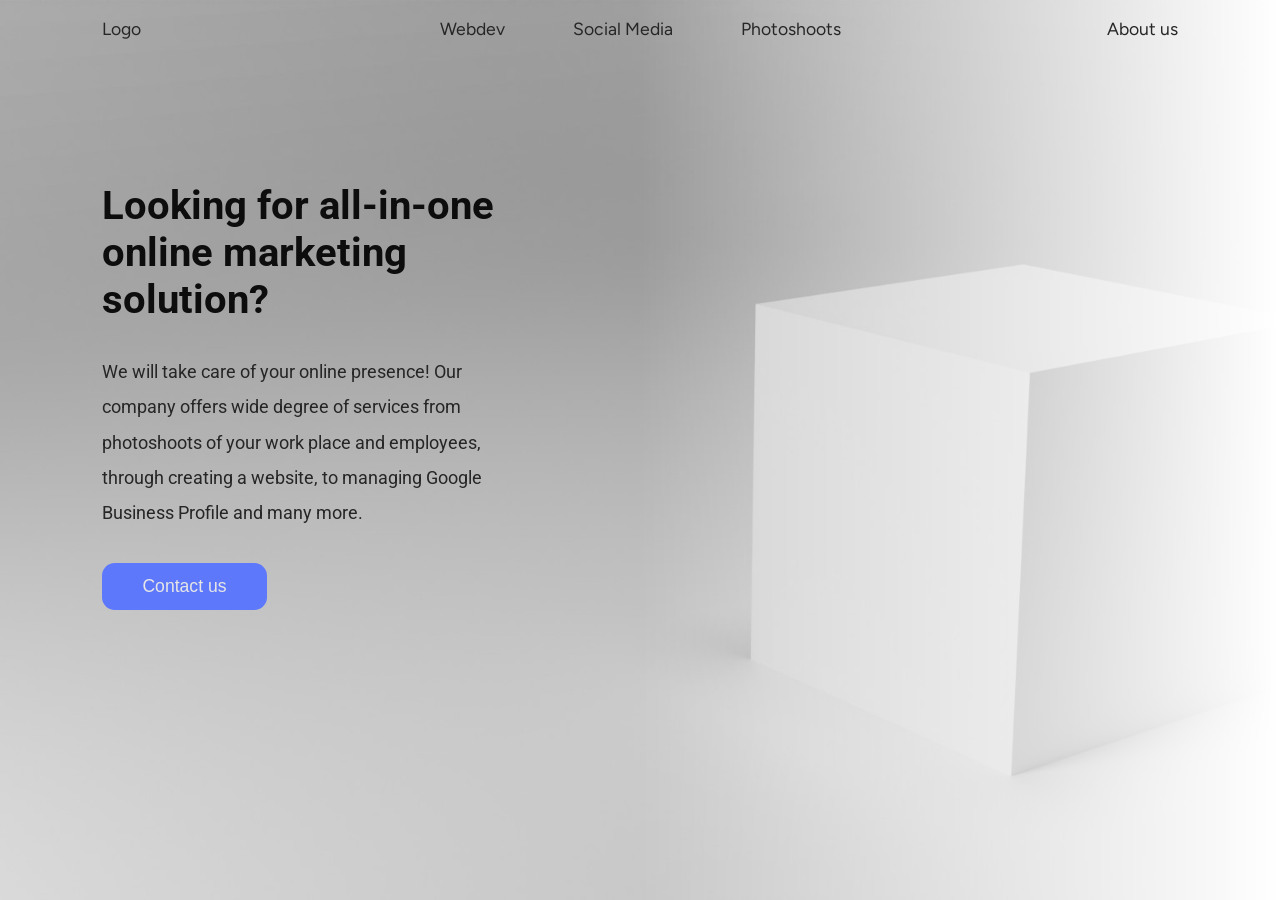
<file: webdev/webdev-website/index.html>
<!DOCTYPE html>
<html lang="en">
<head>
    <meta charset="UTF-8">
    <meta http-equiv="X-UA-Compatible" content="IE=edge">
    <meta name="viewport" content="width=device-width, initial-scale=1.0">
    <title>Document</title>
    <link rel="stylesheet" href="nav/nav.css">
    <link rel="stylesheet" href="index/index.css">
    <script src="https://ajax.googleapis.com/ajax/libs/jquery/3.6.0/jquery.min.js"></script>
    <script src="main/main.js" defer></script>
</head>
<body>
    <nav id="main-nav"></nav>

        <div class="top-image-container">
            <img src="img\index.jpg">
            <video autoplay muted loop id="vid-1"><source src="vid\cube-index.mp4" type="video/mp4" preload="none"></video> 
            <div class="index-text-container">
                <h1 class="index-title">Looking for all-in-one online marketing solution?</h1>
                <a class="index-description">We will take care of your online presence! Our company offers wide degree of services from photoshoots of your work place and employees, through creating a website, to managing Google Business Profile and many more.</a>
                <button class="main-lockup-button">Contact us</button>
            </div>
        </div>
    
</body>
</html>
</file>
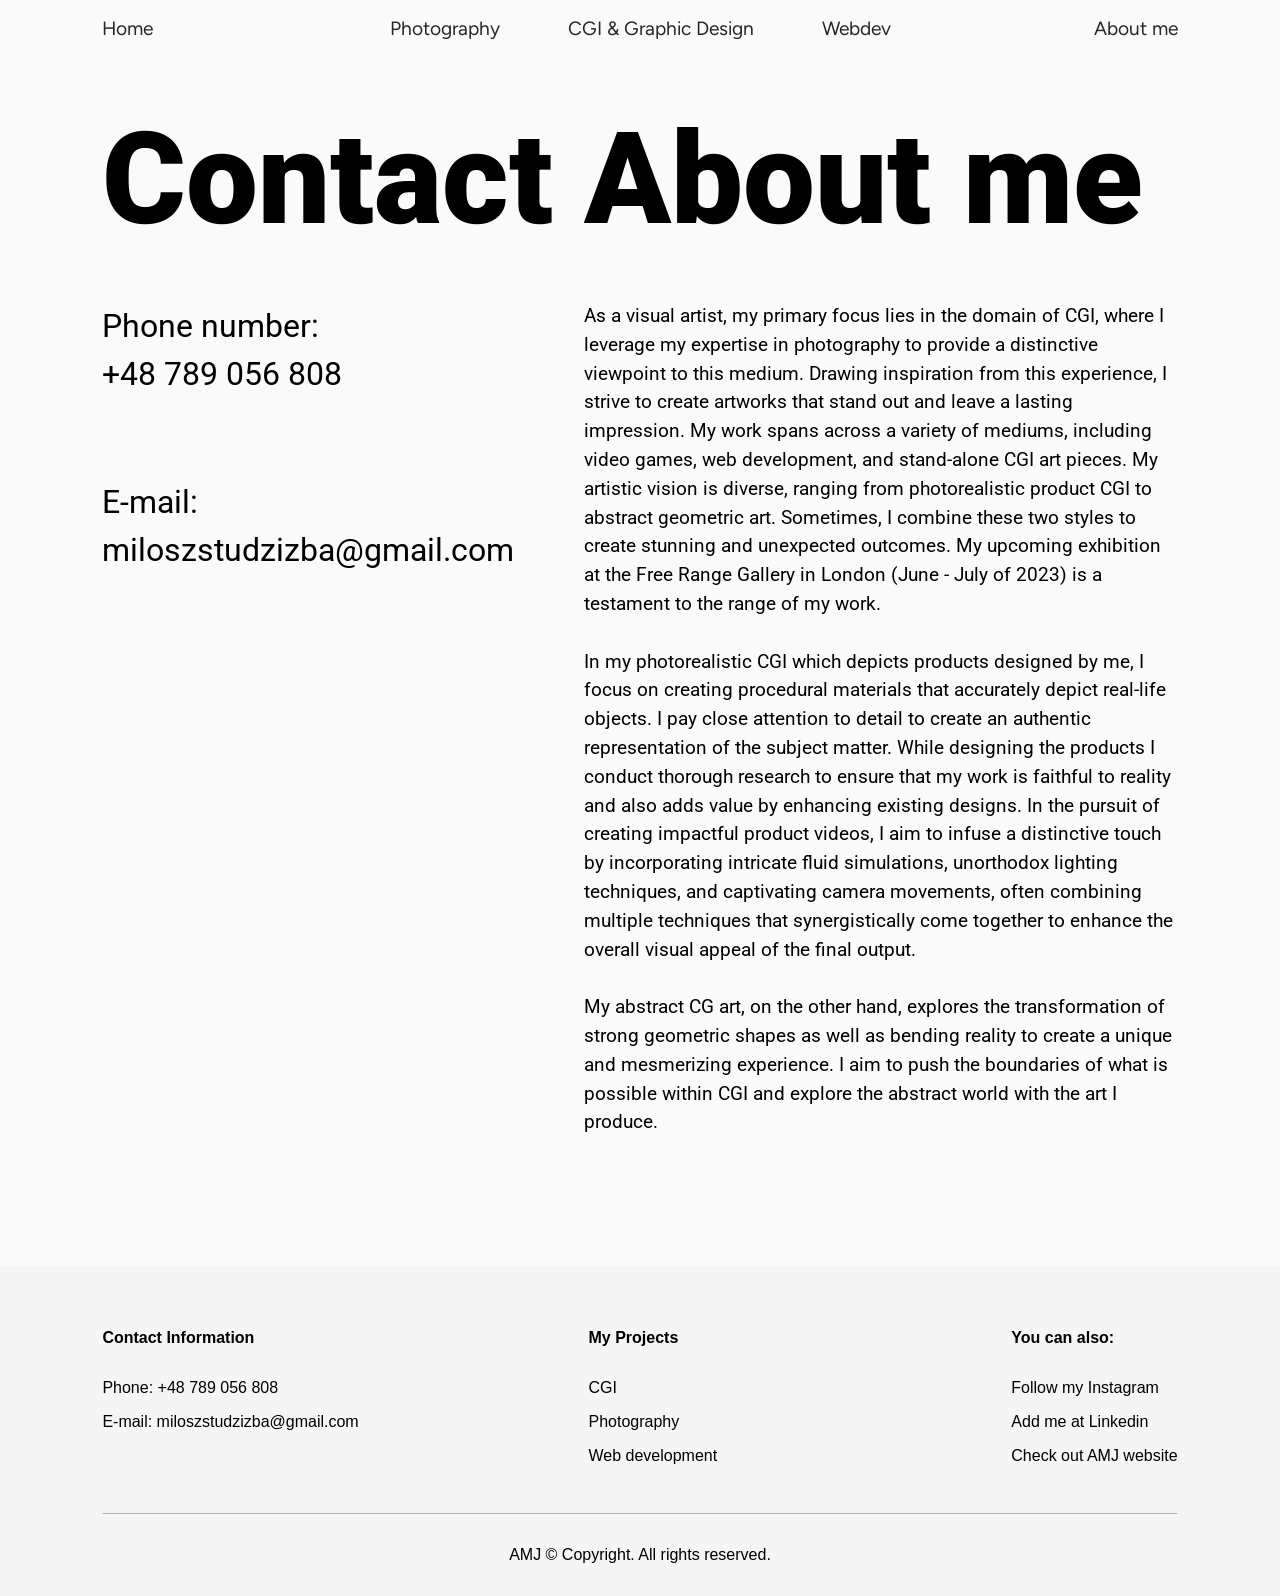
<file: aboutme.html>
<head>
    <meta charset="UTF-8">
    <meta http-equiv="X-UA-Compatible" content="IE=edge">
    <meta name="viewport" content="width=device-width, initial-scale=1.0">
    <title>Mist Photo Design</title>
    <link rel="stylesheet" href="main/main.css">
    <link rel="stylesheet" href="nav/nav-bright.css">
    <link rel="stylesheet" href="footer/footer-bright.css">
    <link rel="stylesheet" href="aboutme/aboutme.css">
    <script src="main/jquery.js"></script>
    <!-- <script src="https://ajax.googleapis.com/ajax/libs/jquery/3.6.0/jquery.min.js"></script>-->
    <script src="footer/footer.js" defer></script>
    <script src="nav/nav.js" defer></script>
</head>

<body>
    <!--main-nav imports code from nav/nav.html using script loacted in Main/Main.js-->
    <nav id="main-nav"></nav>
    <div class="nav-dummy"></div>

    <!--Navigation bar contents end here-->
    <div class="about-me-main-container">
        <div class="about-me-left-side">
            <h1>Contact</h1>
            <div class="contact">
                <div>
                    <p>Phone number:</p>
                    <p>+48 789 056 808</p>
                </div>
                <div>
                    <p>E-mail:</p>
                    <p>miloszstudzizba@gmail.com</p>
                </div>
            </div>
        </div>
        <div class="about-me-description">
            <h1>About me</h1>
            <p>As a visual artist, my primary focus lies in the domain of CGI, where I leverage my expertise in
                photography to provide
                a distinctive viewpoint to this medium. Drawing inspiration from this experience, I strive to create
                artworks that stand
                out and leave a lasting impression. My work spans across a variety of mediums, including video games,
                web development,
                and stand-alone CGI art pieces. My artistic vision is diverse, ranging from photorealistic product CGI
                to abstract
                geometric art. Sometimes, I combine these two styles to create stunning and unexpected outcomes. My
                upcoming exhibition at
                the Free Range Gallery in London (June - July of 2023) is a testament to the range of my work.
                <br></br>
                In my photorealistic CGI which depicts products designed by me, I focus on creating procedural materials
                that accurately
                depict real-life objects. I pay close attention to detail to create an authentic representation of the
                subject matter.
                While designing the products I conduct thorough research to ensure that my work is faithful to reality
                and also adds
                value by enhancing existing designs. In the pursuit of creating impactful product videos, I aim to
                infuse a distinctive
                touch by incorporating intricate fluid simulations, unorthodox lighting techniques, and captivating
                camera movements,
                often combining multiple techniques that synergistically come together to enhance the overall visual
                appeal of the final
                output.
                <br></br>
                My abstract CG art, on the other hand, explores the transformation of strong geometric shapes as well as
                bending
                reality to
                create a unique and mesmerizing experience. I aim to push the boundaries of what is possible within CGI
                and explore the abstract world with the art I produce.
            </p>
        </div>
    </div>
    <!--Footer imports html code from Main/Footer.html using script from Main/Main.js-->
    <footer id="Footer"></footer>
</body>
</file>
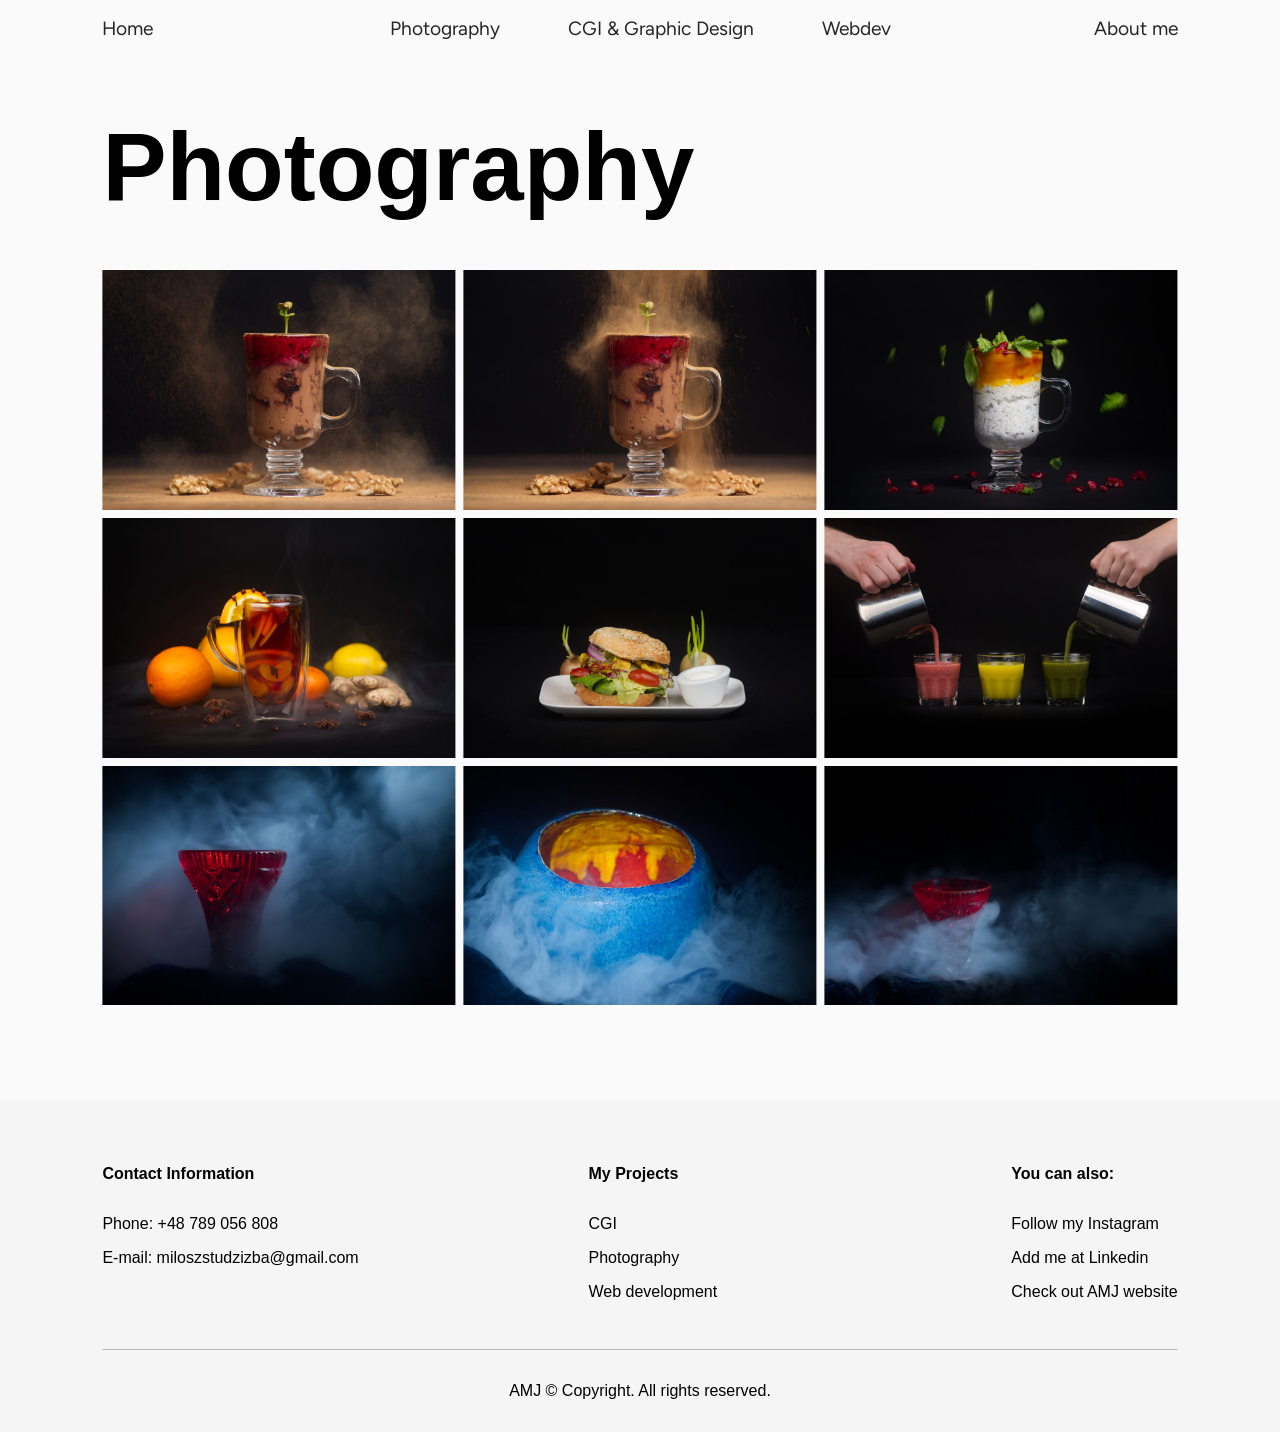
<file: photography.html>
<!DOCTYPE html>
<html lang="en">

<head>
    <meta charset="UTF-8">
    <meta http-equiv="X-UA-Compatible" content="IE=edge">
    <meta name="viewport" content="width=device-width, initial-scale=1.0">
    <title>Mist Photo Design</title>
    <link rel="stylesheet" href="main/main.css">
    <link rel="stylesheet" href="nav/nav-bright.css">
    <link rel="stylesheet" href="footer/footer-bright.css">
    <link rel="stylesheet" href="photography/photography.css">
    <link rel="stylesheet" href="lightbox/lightbox.css">
    <script src="main/jquery.js"></script>
    <script src="lightbox/lightbox.js" defer></script>
    <!-- <script src="https://ajax.googleapis.com/ajax/libs/jquery/3.6.0/jquery.min.js"></script>-->
    <script src="footer/footer.js" defer></script>

</head>

<body>
    <!--main-nav imports code from nav/nav.html using script loacted in footer/footer.js-->
    <nav id="main-nav"></nav>
    <script src="nav/nav.js"></script>
    <div class="nav-dummy"></div>
    <!-- Photography Collection-->
    <h2 class="type-title" id="photography">Photography</h2>

    <div class="photo-grid">
        <div class="grid-element">
            <img src="img/bistro-swim/l/DSC9492.jpg" alt="" onclick="openModal();currentSlide(1)">
            <!-- <div class="img-controls">
                <div class="img-control-button" id="info-button">
                    <img src="img\ico\info.svg" alt="" class="full-screen-button">
                </div>
            </div> -->
        </div>
        <div class="grid-element">
            <img src="img/bistro-swim/l/DSC9503.jpg" alt="" onclick="openModal();currentSlide(2)">
        </div>
        <div class="grid-element">
            <img src="img/bistro-swim/l/DSC9550.jpg" alt="" onclick="openModal();currentSlide(3)">
        </div>
        <div class="grid-element">
            <img src="img/bistro-swim/l/DSC9711.jpg" alt="" onclick="openModal();currentSlide(4)">
        </div>
        <div class="grid-element">
            <img src="img/bistro-swim/l/DSC9767.jpg" alt="" onclick="openModal();currentSlide(5)">
        </div>
        <div class="grid-element">
            <img src="img/bistro-swim/l/DSC9932.jpg" alt="" onclick="openModal();currentSlide(6)">
        </div>
        <div class="grid-element">
            <img src="img/Vapour/L/v4.jpg" alt="" onclick="openModal();currentSlide(7)">
        </div>
        <div class="grid-element">
            <img src="img/Vapour/L/v3.jpg" alt="" onclick="openModal();currentSlide(8)">
        </div>
        <div class="grid-element">
            <img src="img/Vapour/L/v5.jpg" alt="" onclick="openModal();currentSlide(9)">
        </div>
    </div>

    <!--Photography Lightbox-->
    <div class="lightbox-1" id="lightbox-photography">
        <!--Put images here-->
        <picture>
            <source srcset="img/bistro-swim/h/DSC9492.avif" type="image/avif" alt="Image">
            <source srcset="img/bistro-swim/h/DSC9492.webp" type="image/webp" alt="Image">
            <source srcset="img/bistro-swim/h/DSC9492.jpg" type="image/jpeg" alt="Image">
            <img src="img/bistro-swim/h/DSC9492.jpg" alt="" class="img-test" alt="Image">
        </picture>
        <picture>
            <source srcset="img/bistro-swim/h/DSC9503.avif" type="image/avif" alt="Image">
            <source srcset="img/bistro-swim/h/DSC9503.webp" type="image/webp" alt="Image">
            <source srcset="img/bistro-swim/h/DSC9503.jpg" type="image/jpeg" alt="Image">
            <img src="img/bistro-swim/h/DSC9503.jpg" alt="" class="img-test" alt="Image">
        </picture>
        <picture>
            <source srcset="img/bistro-swim/h/DSC9550.avif" type="image/avif" alt="Image">
            <source srcset="img/bistro-swim/h/DSC9550.webp" type="image/webp" alt="Image">
            <source srcset="img/bistro-swim/h/DSC9550.jpg" type="image/jpeg" alt="Image">
            <img src="img/bistro-swim/h/DSC9550.jpg" alt="" class="img-test" alt="Image">
        </picture>
        <picture>
            <source srcset="img/bistro-swim/h/DSC9711.avif" type="image/avif" alt="Image">
            <source srcset="img/bistro-swim/h/DSC9711.webp" type="image/webp" alt="Image">
            <source srcset="img/bistro-swim/h/DSC9711.jpg" type="image/jpeg" alt="Image">
            <img src="img/bistro-swim/h/DSC9711.jpg" alt="" class="img-test" alt="Image">
        </picture>
        <picture>
            <source srcset="img/bistro-swim/h/DSC9767.avif" type="image/avif" alt="Image">
            <source srcset="img/bistro-swim/h/DSC9767.webp" type="image/webp" alt="Image">
            <source srcset="img/bistro-swim/h/DSC9767.jpg" type="image/jpeg" alt="Image">
            <img src="img/bistro-swim/h/DSC9767.jpg" alt="" class="img-test" alt="Image">
        </picture>
        <picture>
            <source srcset="img/bistro-swim/h/DSC9932.avif" type="image/avif" alt="Image">
            <source srcset="img/bistro-swim/h/DSC9932.webp" type="image/webp" alt="Image">
            <source srcset="img/bistro-swim/h/DSC9932.jpg" type="image/jpeg" alt="Image">
            <img src="img/bistro-swim/h/DSC9932.jpg" alt="" class="img-test" alt="Image">
        </picture>
        <picture>
            <source srcset="img/Vapour/H/v4.avif" type="image/avif" alt="Image">
            <source srcset="img/Vapour/H/v4.webp" type="image/webp" alt="Image">
            <source srcset="img/Vapour/H/v4.jpg" type="image/jpeg" alt="Image">
            <img src="img/Vapour/H/v4.jpg" alt="" class="img-test" alt="Image">
        </picture>
        <picture>
            <source srcset="img/Vapour/H/v3.avif" type="image/avif" alt="Image">
            <source srcset="img/Vapour/H/v3.webp" type="image/webp" alt="Image">
            <source srcset="img/Vapour/H/v3.jpg" type="image/jpeg" alt="Image">
            <img src="img/Vapour/H/v3.jpg" alt="" class="img-test" alt="Image">
        </picture>
        <picture>
            <source srcset="img/Vapour/H/v5.avif" type="image/avif" alt="Image">
            <source srcset="img/Vapour/H/v5.webp" type="image/webp" alt="Image">
            <source srcset="img/Vapour/H/v5.jpg" type="image/jpeg" alt="Image">
            <img src="img/Vapour/H/v5.jpg" alt="" class="img-test" alt="Image">
        </picture>


        <div class="lightbox-controls">
            <a class="previous" onclick="plusSlides(-1)">&#10094;</a>
            <a class="next" onclick="plusSlides(1)">&#10095;</a>
            <h class="close" onclick="closeModal()">x</h>
        </div>
    </div>
    <footer id="Footer"></footer>
</body>
</file>
<file: webdev/webdev-website/nav/nav.css>
@import url('https://fonts.googleapis.com/css2?family=Figtree:wght@300;400&display=swap');
:root {
    --padding-horizontal-nav-elements:1rem;
    --margin-horizontal-nav-elements:1rem;
    --button-border-radius:.5rem;
    --nav-bar-font-family:'Figtree', sans-serif;
    --nav-grid-gap:2.25rem
}
.main-nav {
    z-index: 3;
    overflow: hidden;
    position: fixed;
    top: 0;
    height: 3.5rem;
    width: 100%;
}
.nav-container {
    position: relative;
    left: 50%;
    transform: translateX(-50%);
    width: 84%;
    height: 100%;
    display: flex;
    justify-content: space-between;
    padding-left: var(--padding-horizontal-nav-container);
    padding-right: var(--padding-horizontal-nav-container);
}
.nav-container div {
    display: flex;
    height: 80%;
    position: relative;
    top: 50%;
    transform: translateY(-50%);
    border-radius: var(--button-border-radius);
}

.nav-container .nav-center {
    position: absolute;
    left: 50%;
    transform: translate(-50%, -50%);
    display: grid;
    grid-auto-flow: column;
    gap: var(--nav-grid-gap);
}

.nav-left a:hover {
    margin-left: calc(0rem - var(--padding-horizontal-nav-elements));
    margin-right: calc(0rem - var(--padding-horizontal-nav-elements)) ;
    padding-left: var(--padding-horizontal-nav-elements);
    padding-right: var(--padding-horizontal-nav-elements);
}
.nav-center a {
    padding-left: var(--padding-horizontal-nav-elements);
    padding-right: var(--padding-horizontal-nav-elements);
}

.nav-right a:hover {
    margin-left: calc(0rem - var(--padding-horizontal-nav-elements));
    margin-right: calc(0rem - var(--padding-horizontal-nav-elements));
    padding-left: var(--padding-horizontal-nav-elements);
    padding-right: var(--padding-horizontal-nav-elements);
}
.nav-container a {
    font-family: var(--nav-bar-font-family);
    color: var(--font-color-dark-secondary);
    font-size: 1.1rem;
    border-radius: var(--border-radius-button);
    display: flex;
    align-items: center;
}
.nav-container a:hover {
    transition: 20ms;
    background-color: rgba(0, 0, 0, 0.1);
    
}
</file>
<file: webdev/webdev-website/index/index.css>
:root {
    --bottom-margin-text-container-elements:2rem;
    --vertical-padding-main-lockup-button:0.8rem;
    --horizontal-padding-main-lockup-button:2.5rem;
    --font-color-dark-primary:#0D0D0D;
    --font-color-dark-secondary:#262626;
    --font-color-white-primary:#E6E6E6;
}

.top-image-container {
    height: 100vh;
    color: #404040;
    mask-image: linear-gradient(to right, rgba(0,0,0,1) 50%, transparent 100%);

}
.top-image-container video {
    width: 100%;
    height: 100%;
    position: absolute;
    object-fit: cover;
}
.top-image-container img {
    width: 100%;
    height: 100%;
    position: absolute;
    object-fit: cover;
    pointer-events: none;

}

#vid-1 {
    pointer-events: none;
}

.index-text-container {
    position: relative;
    top: 20%;
    left: 3%;
    display: flex;
    flex-direction: column;
    justify-content: center;
    width: 43.5%;
    height: 48%;
    padding-left: 5%;
    padding-right: 5%;
    border-radius: 6rem;
    
}

.index-title {
    font-family: var(--main-font-family);
    font-size: var(--font-size-primary-elements);
    margin-bottom:var(--bottom-margin-text-container-elements);
    color: var(--font-color-dark-primary);
}

.index-description {
    font-family: var(--main-font-family);
    font-size: var(--font-size-secondary-elements);
    margin-bottom:var(--bottom-margin-text-container-elements) ;
    line-height: 200%;
    color: var(--font-color-dark-secondary);
}

.main-lockup-button {
    border-color: transparent;
    background-color: var(--primary-color);
    padding-left: var(--horizontal-padding-main-lockup-button);
    padding-right: var(--horizontal-padding-main-lockup-button);
    padding-top: var(--vertical-padding-main-lockup-button);
    padding-bottom: var(--vertical-padding-main-lockup-button);
    color: var(--font-color-white-primary);
    font-family: sans-serif;
    font-size: var(--font-size-secondary-elements);
    text-align: center;
    cursor: pointer;
    text-decoration: none;
    display: inline-block;
    width: fit-content;
    border-radius: var(--border-radius-button);
}
.main-lockup-button:hover {
    background-color:#506BFC ;
    
}

/* Code for main top container ends here */

/* Code for second container starts here */


.next-div img {
    width: 100%;
    height: 100%;
    position: absolute;
    object-fit: cover;
    
}
.test-2 {
    background: url("/test.jpg");
    height: 100vh;
    width: 100%;
    z-index: 10;
}

@media (max-width:1750px) {
    :root {
        --font-size-secondary-elements:.9rem;
        --font-size-primary-elements:2rem;
    }
    
}
@media (max-width:1444px) {
    
    
}
</file>
<file: main/main.css>
@import url('https://fonts.googleapis.com/css2?family=Roboto:wght@300;400;700;900&display=swap');

:root {
    --primary-color: yellow;
    --secondary-color: rgba(68, 168, 190, 1);
    --background-color-dark: rgb(10, 10, 10);
    --background-color-bright: rgb(250, 250, 250);
    --font-dark: rgb(77, 81, 86);
    --main-font-family: 'Roboto', sans-serif;
    --font-color-dark-primary: #0D0D0D;
    --font-color-dark-secondary: #262626;
    --font-color-bright-primary: #E6E6E6;
    --font-color-bright-secondary: #D6D6D6;
    --border-radius-button: 0.8rem;
    --font-size-secondary-elements: 3vw;
    --font-size-primary-elements: 2.5rem;
}


* {
    box-sizing: border-box;
    margin: 0%;

}

body {
    margin: 0;
    background-color: var(--background-color-bright);
    font-family: 'Akshar', sans-serif;
}

a {
    color: rgb(255, 255, 255);
    text-decoration: none;
}
</file>
<file: nav/nav-bright.css>
@import url('https://fonts.googleapis.com/css2?family=Figtree:wght@300;400&display=swap');

:root {
    --padding-horizontal-nav-elements: 1rem;
    --margin-horizontal-nav-elements: 1rem;
    --button-border-radius: .5rem;
    --nav-bar-font-family: 'Figtree', sans-serif;
    --nav-bar-height: 3.5rem;
    --nav-font-size: 1.2rem;
    --nav-grid-gap: 2.25rem
}

a {
    text-decoration: none;
}

.main-nav {
    z-index: 111;
    overflow: hidden;
    position: fixed;
    top: 0;
    height: var(--nav-bar-height);
    width: 100%;
    background-color: rgba(250, 250, 250, .5);
    backdrop-filter: blur(5px);
    font-size: var(--nav-font-size);
}

.nav-dummy {
    height: var(--nav-bar-height);

}

.nav-container {
    position: relative;
    left: 50%;
    transform: translateX(-50%);
    width: 84%;
    height: 100%;
    display: flex;
    justify-content: space-between;
    padding-left: var(--padding-horizontal-nav-container);
    padding-right: var(--padding-horizontal-nav-container);
}

.nav-container div {
    display: flex;
    height: 80%;
    position: relative;
    top: 50%;
    transform: translateY(-50%);
    border-radius: var(--button-border-radius);
}

.nav-container .nav-center {
    position: absolute;
    left: 50%;
    transform: translate(-50%, -50%);
    display: grid;
    grid-auto-flow: column;
    gap: var(--nav-grid-gap);
}

.nav-left a:hover {
    margin-left: calc(0rem - var(--padding-horizontal-nav-elements));
    margin-right: calc(0rem - var(--padding-horizontal-nav-elements));
    padding-left: var(--padding-horizontal-nav-elements);
    padding-right: var(--padding-horizontal-nav-elements);
}

.nav-center a {
    padding-left: var(--padding-horizontal-nav-elements);
    padding-right: var(--padding-horizontal-nav-elements);
}

.nav-right a:hover {
    margin-left: calc(0rem - var(--padding-horizontal-nav-elements));
    margin-right: calc(0rem - var(--padding-horizontal-nav-elements));
    padding-left: var(--padding-horizontal-nav-elements);
    padding-right: var(--padding-horizontal-nav-elements);
}

.nav-container a {
    color: var(--font-color-dark-secondary);
    font-family: var(--nav-bar-font-family);
    border-radius: var(--border-radius-button);
    display: flex;
    align-items: center;
}

.nav-container a:hover {

    transition: 20ms;
    background-color: rgba(0, 0, 0, 0.1);

}
</file>
<file: footer/footer-bright.css>
.footer-container {
    padding-top: 4rem;
    display: grid;
    font-family: 'Roboto', sans-serif;
    line-height: 150%;
    overflow-x: hidden;
    background-color: rgb(245, 245, 245);
}

.footer-container button {
    background-color: transparent;
    border: none;
    text-decoration: none;
    text-align: left;
    cursor: pointer;
    padding: 0%;
    font-size: 1rem;
    color: black;
    -webkit-user-select: text;
    -moz-user-select: text;
    -ms-user-select: text;
    user-select: text;
}

.footer-container {
    padding-left: 8%;
    padding-right: 8%;
    position: relative;
    left: 50%;
    transform: translate(-50%);

}

.footer-title {
    font-weight: bold;
    margin-bottom: 1rem;
}

.footer-top {
    display: grid;
    grid-template-columns: auto auto auto;
    gap: 1rem;
    /* justify-items: start | center | end; */
    justify-content: space-between;
}

.footer-top-left button {
    -webkit-user-select: text;
    -moz-user-select: text;
    -ms-user-select: text;
    user-select: text;
    width: max-content;
    cursor: inherit;
}

.footer-container .footer-bottom {
    position: relative;
    padding-top: 2rem;
    padding-bottom: 2rem;
    display: grid;
    justify-content: center;
    width: 100%;
}

.footer-top div {
    display: grid;
    align-content: start;
    width: max-content;
    gap: 1rem;
}

.footer-top .footer-top-mid {
    position: relative;
    transform: translateX(-25%);

}

.line-mid-footer {
    position: relative;
    left: 50%;
    transform: translate(-50%, 0);
    border-bottom: 1px solid rgba(0, 0, 0, .25);
    width: 100%;
    margin-top: 3rem;
}



@media (max-width:1000px) {
    .footer-top {
        grid-template-columns: auto auto;
        gap: 3rem;
    }
}

@media (max-width:700px) {
    .footer-top {
        grid-template-columns: auto;
        gap: 3rem;
    }

    .footer-top .footer-top-mid {
        transform: translateX(0%);
    }
}
</file>
<file: aboutme/aboutme.css>
body {
    background-color: rgb(250, 250, 250);
}

.about-me-main-container {
    display: grid;
    grid-template-columns: 40% 60%;
    min-height: calc(100vh - var(--nav-bar-height));
    margin-top: 3rem;
    padding-right: 8vw;
    padding-left: 8vw;
}

.about-me-main-container h1 {
    margin-bottom: 3rem;
    font-size: 8rem;
    font-weight: 900;
    font-family: 'Roboto', sans-serif;
}

.about-me-left-side {
    height: 100%;
    padding-right: 8%;
}

.about-me-description {
    height: 100%;
    padding-left: 8%;
    margin-bottom: 8rem;
}



.about-me-description p {
    font-size: 1.2rem;
    font-family: 'Roboto', sans-serif;
    line-height: 150%;
}

.contact {
    display: grid;
    gap: 5rem;
}

.contact p {
    font-size: 2rem;
    font-family: 'Roboto', sans-serif;
    line-height: 150%;
}

.contact>div {
    display: grid;
    grid-template-columns: auto;
    justify-content: space-between;
}
</file>
<file: photography/photography.css>
.type-title {
    color: black;
    font-size: 6rem;
    margin-left: 8%;
    margin-top: var(--nav-bar-height);
}




.photo-grid {
    position: relative;
    display: grid;
    gap: .5rem;
    grid-template-columns: 1fr 1fr 1fr;
    margin: 3rem;
    margin-left: var(--main-margin-left-right);
    margin-right: var(--main-margin-left-right);
    margin-bottom: 6rem;
    transition: 300ms;
    width: 84%;
    left: 50%;
    transform: translateX(-50%);
}

.photo-grid>div>img {
    position: relative;
    width: 100%;
    height: 100%;
    top: 0%;
    transition: 300ms;
    cursor: pointer;
    box-shadow: var(--box-shadow);
}

.photo-grid>div>video {
    position: relative;
    width: 100%;
    height: 100%;
    top: 0%;
    transition: 300ms;
    cursor: pointer;

}

.photo-grid>*:hover {
    filter: brightness(1.2);
    z-index: 3;
}

.photo-grid>* {
    transition: 300ms;
}

.grid-element {
    height: 100%;
}


@media (max-width: 768px) {

    .photo-grid {
        grid-template-columns: 1fr 1fr;
    }
}

@media (max-width: 480px) {

    .photo-grid {
        grid-template-columns: 1fr;
    }
}
</file>
